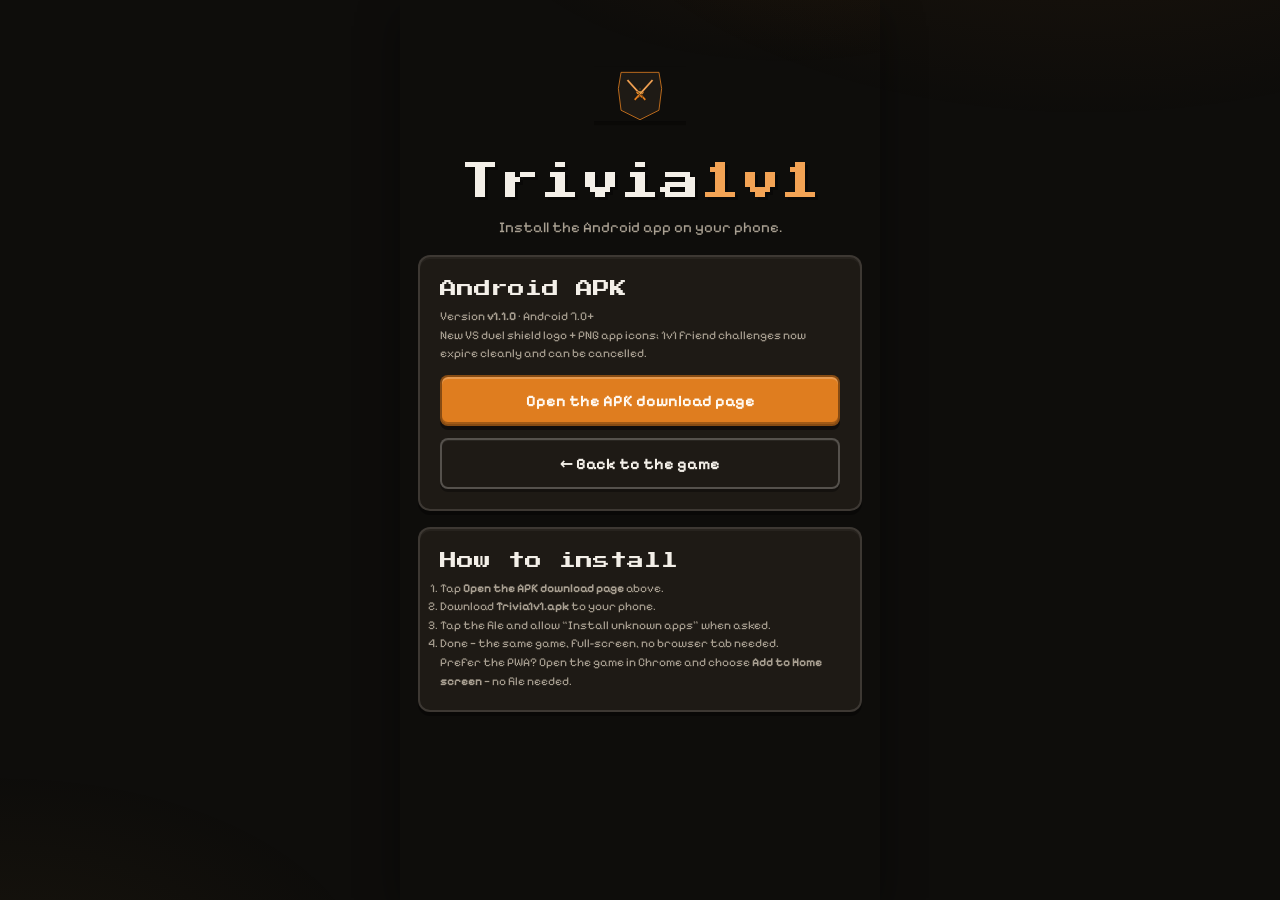
<file: download.html>
<!DOCTYPE html>
<html lang="en">
<head>
  <meta charset="UTF-8" />
  <meta name="viewport" content="width=device-width, initial-scale=1.0" />
  <meta name="theme-color" content="#0e0d0b" />
  <title>Trivia1v1 — Android APK</title>
  <link rel="icon" href="assets/icon.svg" type="image/svg+xml" />
  <link rel="preconnect" href="https://fonts.googleapis.com" />
  <link rel="preconnect" href="https://fonts.gstatic.com" crossorigin />
  <link href="https://fonts.googleapis.com/css2?family=Pixelify+Sans:wght@400..700&family=Press+Start+2P&display=swap" rel="stylesheet" />
  <link rel="stylesheet" href="style.css" />
</head>
<body>
  <div id="app">

    <div class="brand">
      <div class="brand-logo">
        <img src="assets/icon.svg" alt="Trivia1v1" />
      </div>
      <h1 class="brand-name">Trivia<span>1v1</span></h1>
      <p class="muted">Install the Android app on your phone.</p>
    </div>

    <div class="card">
      <h3>Android APK</h3>
      <p class="muted small">Version <b id="apk-version">…</b> · Android 7.0+</p>
      <p class="muted small" id="apk-notes"></p>
      <a class="btn"
         style="display:block; text-align:center; text-decoration:none;"
         href="https://tangerine-chaja-22963b.netlify.app/">
        Open the APK download page
      </a>
      <button class="btn ghost" onclick="history.back()">← Back to the game</button>
    </div>

    <div class="card">
      <h3>How to install</h3>
      <ol class="muted small">
        <li>Tap <b>Open the APK download page</b> above.</li>
        <li>Download <b>Trivia1v1.apk</b> to your phone.</li>
        <li>Tap the file and allow “Install unknown apps” when asked.</li>
        <li>Done — the same game, full-screen, no browser tab needed.</li>
      </ol>
      <p class="muted small">
        Prefer the PWA? Open the game in Chrome and choose
        <b>Add to Home screen</b> — no file needed.
      </p>
    </div>

  </div>

  <script>
    // show the current APK version + notes from apk/version.json (silent if missing)
    fetch("apk/version.json")
      .then(function (r) { return r.json(); })
      .then(function (v) {
        var el = document.getElementById("apk-version");
        var notes = document.getElementById("apk-notes");
        if (el) el.textContent = v.version || "latest";
        if (notes && v.notes) notes.textContent = v.notes;
      })
      .catch(function () {});
  </script>
</body>
</html>
</file>
<file: style.css>
/* ============================================================================
   style.css — Trivia1v1
   Indie pixel identity, Undertale-cute but polished ("not old"): warm
   near-black backgrounds, chunky 2px borders, hard offset shadows, one
   burnt-amber accent for the whole UI chrome, and pixel typography
   everywhere (Press Start 2P display + Pixelify Sans body). No glow, no
   blurry drop shadows, no gradient buttons — crisp pixel surfaces and
   tactile raised controls. Mobile-first like a phone app.
============================================================================ */

:root {
  /* warm near-black backgrounds, layered 2–3 surfaces deep */
  --bg: #0e0d0b;
  --bg-2: #161410;
  --surface: #1e1a15;     /* cards / panels */
  --surface-2: #262119;   /* secondary fills (answers, tabs) */
  --surface-3: #2f2a21;   /* deeper fills (avatars, tracks) */
  --field: #181410;       /* inset input wells */

  /* lines + ink */
  --line: rgba(243, 239, 232, 0.14);
  --line-2: rgba(243, 239, 232, 0.26);
  --text: #f3efe8;        /* warm off-white, never pure white */
  --muted: #a9a092;
  --muted-2: #6b655a;

  /* the single chrome accent — burnt amber. everything interactive uses it. */
  --accent: #df7d1f;
  --accent-bright: #f2a254;
  --accent-rgb: 223, 125, 31;

  /* state colors only (win/lose/streak/legend) — not chrome */
  --gold: #e0a93e;
  --green: #7fcf8d;
  --red: #f17a68;
  --coral: #f08a6e;

  /* typography — layered stacks for personality + resilience */
  --font-display: 'Press Start 2P', 'Silkscreen', 'VT323', monospace;
  --font-body: 'Pixelify Sans', 'Outfit', system-ui, -apple-system, 'Segoe UI', sans-serif;
  --font-label: 'Silkscreen', 'Pixelify Sans', 'Outfit', system-ui, sans-serif;
  --font-retro: 'VT323', 'Pixelify Sans', monospace;
  --font-pixel: 'Press Start 2P', 'Silkscreen', monospace;

  /* one radius scale, reused everywhere */
  --radius-sm: 4px;
  --radius: 8px;
  --radius-lg: 12px;

  /* spacing scale */
  --s1: 4px; --s2: 8px; --s3: 12px; --s4: 16px; --s5: 20px; --s6: 24px; --s7: 32px;

  /* motion: small and quick */
  --t-fast: 150ms;
  --t: 200ms;
  --ease: cubic-bezier(0.22, 1, 0.36, 1);
}

* { box-sizing: border-box; margin: 0; padding: 0; }

html, body {
  background: var(--bg);
  color: var(--text);
  font-family: var(--font-body);
  -webkit-tap-highlight-color: transparent;
}

/* a faint warm wash, like a distant streetlight */
body::before {
  content: "";
  position: fixed; inset: 0;
  z-index: 0; pointer-events: none;
  background:
    radial-gradient(900px 500px at 85% -20%, rgba(var(--accent-rgb), 0.08), transparent 60%),
    radial-gradient(700px 400px at 0% 110%, rgba(224, 169, 62, 0.05), transparent 55%);
}

#app {
  position: relative; z-index: 1;
  max-width: 480px;
  margin: 0 auto;
  min-height: 100vh;
  padding: 22px 18px 44px;
  background:
    radial-gradient(500px 260px at 80% -10%, rgba(var(--accent-rgb), 0.06), transparent 60%);
}

/* ---------- screens ---------- */
.screen { display: none; }
.screen.active { display: block; animation: fadeIn 0.25s var(--ease); }

@keyframes fadeIn {
  from { opacity: 0; transform: translateY(6px); }
  to   { opacity: 1; transform: translateY(0); }
}

@keyframes rise {
  from { opacity: 0; transform: translateY(12px); }
  to   { opacity: 1; transform: translateY(0); }
}

@keyframes pop {
  0%   { transform: scale(0.5); opacity: 0; }
  70%  { transform: scale(1.06); opacity: 1; }
  100% { transform: scale(1); opacity: 1; }
}

.center { text-align: center; padding-top: 44px; }
.center-text { text-align: center; }

/* ---------- typography ---------- */
h1, h2, h3 {
  font-family: var(--font-display);
  font-weight: 400;             /* Press Start 2P ships a single weight — no faux bold */
  letter-spacing: 0;
  line-height: 1.4;
}
h1 { font-size: 24px; }
.screen-title { font-size: 30px; margin-bottom: 2px; font-weight: 400; font-family: var(--font-label); }
.muted { color: var(--muted); line-height: 1.55; }
.small { font-size: 12px; }
.accent { color: var(--accent-bright); }
.error { color: var(--red); min-height: 20px; margin-top: 12px; font-size: 13px; font-weight: 700; font-family: var(--font-label); }

/* ---------- top bar ---------- */
.topbar { display: flex; justify-content: space-between; align-items: center; margin-bottom: 20px; gap: 8px; }
.topbar-right { display: flex; align-items: center; gap: 6px; }

/* ---------- social icons ---------- */
.social-icon {
  display: inline-flex; align-items: center; justify-content: center;
  width: 32px; height: 32px;
  border: 1px solid var(--line-2);
  border-radius: var(--radius-sm);
  background: var(--surface);
  color: var(--muted);
  font-size: 14px;
  text-decoration: none;
  box-shadow: inset 0 1px 0 rgba(255, 255, 255, 0.04), 0 2px 0 rgba(0, 0, 0, 0.3);
  transition: color 0.2s, border-color 0.2s, background 0.2s, transform 0.1s;
}
.social-icon:hover { color: var(--accent-bright); border-color: rgba(var(--accent-rgb), 0.55); background: rgba(var(--accent-rgb), 0.12); }
.social-icon:active { transform: scale(0.92); }

/* ---------- avatar rings ---------- */
.ring {
  width: 46px; height: 46px; flex-shrink: 0;
  padding: 3px; border-radius: 50%;
  background: var(--surface);
  border: 2px solid var(--line-2);
}
.avatar {
  width: 100%; height: 100%;
  border-radius: 50%;
  background: var(--surface-3);
  display: flex; align-items: center; justify-content: center;
  font-weight: 400; font-size: 16px; color: var(--accent-bright);
  font-family: var(--font-display);
}
.avatar img { max-width: 58%; max-height: 58%; }

/* ---------- buttons ---------- */
.btn {
  position: relative;
  display: block;
  width: 100%;
  padding: 14px 18px;
  margin-top: 12px;
  border: 2px solid rgba(0, 0, 0, 0.4);
  border-radius: var(--radius);
  background: var(--accent);
  color: #fff8ef;
  font-size: 16px;
  font-weight: 700;
  letter-spacing: 0;
  font-family: inherit;
  cursor: pointer;
  /* pixel key: a light top bevel, a dark bottom lip, and a hard offset edge */
  box-shadow: inset 0 2px 0 rgba(255, 255, 255, 0.22),
              inset 0 -2px 0 rgba(0, 0, 0, 0.28),
              0 4px 0 rgba(0, 0, 0, 0.45);
  transition: transform var(--t-fast) var(--ease), background var(--t), box-shadow var(--t-fast);
}
.btn:hover { background: var(--accent-bright); }
.btn:active {
  transform: translateY(2px) scale(0.99);
  box-shadow: inset 0 2px 0 rgba(255, 255, 255, 0.18),
              inset 0 -2px 0 rgba(0, 0, 0, 0.2),
              0 2px 0 rgba(0, 0, 0, 0.45);
}

.btn.big { padding: 18px; font-size: 17px; border-radius: var(--radius-lg); margin-top: 24px; }
.btn.ghost {
  background: var(--surface);
  color: var(--text);
  border: 2px solid var(--line-2);
  box-shadow: inset 0 1px 0 rgba(255, 255, 255, 0.05), 0 3px 0 rgba(0, 0, 0, 0.35);
}
.btn.ghost:hover { background: var(--surface-2); }
.btn.ghost:active { box-shadow: inset 0 1px 0 rgba(255, 255, 255, 0.03), 0 1px 0 rgba(0, 0, 0, 0.35); }
.btn.subtle { background: transparent; color: var(--muted); box-shadow: none; border-color: transparent; }
.btn.subtle:hover { color: var(--text); }
.btn:disabled { opacity: 0.5; cursor: not-allowed; }

.btn-icon, .chip-icon { vertical-align: -3px; margin-right: 7px; }
.btn-icon { width: 18px; height: 18px; }
.chip-icon { width: 15px; height: 15px; }

/* the little avatar dot inside the Profile chip (top-right of home) */
.chip-avatar {
  display: inline-flex; align-items: center; justify-content: center;
  width: 24px; height: 24px;
  margin-right: 7px; vertical-align: -6px;
  border-radius: 50%;
  background: var(--surface-3);
  border: 1px solid var(--line-2);
  color: var(--accent-bright);
  font-size: 12px; font-weight: 400;
  font-family: var(--font-display);
}

/* chips (small pill buttons) */
.chip {
  display: inline-flex; align-items: center;
  border: 1px solid var(--line-2);
  background: var(--surface);
  color: var(--text);
  padding: 9px 15px;
  border-radius: 999px;
  font-size: 13px;
  font-weight: 700;
  font-family: var(--font-label);
  cursor: pointer;
  box-shadow: inset 0 1px 0 rgba(255, 255, 255, 0.04), 0 2px 0 rgba(0, 0, 0, 0.3);
  transition: transform var(--t-fast), background var(--t), border-color var(--t);
  white-space: nowrap;
}
.chip:active { transform: translateY(1px); box-shadow: inset 0 1px 0 rgba(255, 255, 255, 0.03), 0 1px 0 rgba(0, 0, 0, 0.3); }
.chip:hover { background: rgba(var(--accent-rgb), 0.12); border-color: rgba(var(--accent-rgb), 0.55); }

/* ---------- inputs ---------- */
input {
  width: 100%;
  padding: 14px 16px;
  margin-top: 10px;
  border-radius: var(--radius);
  border: 2px solid var(--line-2);
  background: var(--field);
  color: var(--text);
  font-size: 16px;
  font-family: inherit;
  outline: none;
  transition: border-color var(--t), box-shadow var(--t);
}
input:focus {
  border-color: var(--accent);
  box-shadow: 0 0 0 2px rgba(var(--accent-rgb), 0.45);
}
input::placeholder { color: var(--muted-2); }

/* ---------- cards ---------- */
.card {
  background: var(--surface);
  border: 1px solid var(--line);
  border-radius: var(--radius-lg);
  padding: 20px;
  margin-top: 16px;
  box-shadow: inset 0 2px 0 rgba(255, 255, 255, 0.04),
              0 4px 0 rgba(0, 0, 0, 0.35);
}
.card h3 { margin-bottom: 6px; font-size: 17px; }
.card.center { margin-top: 60px; }

/* ---------- logo / brand ---------- */
.brand { text-align: center; padding-top: 26px; animation: rise 0.5s var(--ease); }
.brand-logo { width: 92px; height: 92px; margin: 0 auto 14px; }
.brand-logo img {
  width: 100%; height: 100%;
  /* hard sticker shadow, not a glow */
  filter: drop-shadow(0 4px 0 rgba(0, 0, 0, 0.28));
}
.brand-name {
  font-family: var(--font-display);
  font-size: 40px; font-weight: 400; letter-spacing: 0;
  color: var(--text);
  text-shadow: 3px 3px 0 rgba(0, 0, 0, 0.35);
}
.brand-name span { color: var(--accent-bright); font-family: var(--font-pixel); }
.brand p { margin-top: 6px; font-size: 15px; font-family: var(--font-label); }

.logo {
  width: 96px; height: 96px; display: block; margin: 0 auto 10px;
  filter: drop-shadow(0 4px 0 rgba(0, 0, 0, 0.28));
}
p code { background: var(--surface-2); padding: 2px 6px; border-radius: 6px; color: var(--accent-bright); font-size: 12px; }
.divider {
  color: var(--muted-2); margin: 20px 0 6px; font-size: 12px;
  text-align: center;
  display: flex; align-items: center; gap: 12px;
}
.divider::before, .divider::after { content: ""; flex: 1; height: 1px; background: var(--line); }

.auth-card { margin-top: 30px; animation: rise 0.5s var(--ease) 0.16s both; }
.guest { margin-top: 4px; }

/* ---------- arena card (home) — tap to open the 3D arena browser ---------- */
.arena-card {
  position: relative;
  background: var(--surface);
  border: 2px solid var(--line-2);
  border-radius: 12px;
  padding: 18px;
  margin-top: 8px;
  box-shadow: inset 0 2px 0 rgba(255, 255, 255, 0.06), 0 4px 0 rgba(0, 0, 0, 0.5);
  cursor: pointer;
  user-select: none;
  -webkit-user-select: none;
  transition: transform 0.15s var(--ease), border-color 0.2s, box-shadow 0.2s;
  overflow: hidden;
}
/* subtle arena-color glow at the top edge */
.arena-card::before {
  content: "";
  position: absolute; top: 0; left: 0; right: 0; height: 3px;
  background: linear-gradient(90deg, transparent, var(--arena-c1, var(--accent)), transparent);
  opacity: 0.55;
}
.arena-card:active { transform: scale(0.985); }
.arena-card:focus-visible { outline: 2px solid var(--accent-bright); outline-offset: 2px; }
.arena-card:hover { border-color: rgba(var(--accent-rgb), 0.35); }
.arena-card-top { display: flex; gap: 14px; align-items: center; }
.arena-chevron {
  margin-left: auto; flex-shrink: 0;
  font-size: 28px; font-weight: 700; line-height: 1;
  color: var(--muted);
  transition: transform 0.2s var(--ease), color 0.2s;
}
.arena-card:hover .arena-chevron, .arena-card:focus-visible .arena-chevron {
  color: var(--accent-bright);
  transform: translateX(3px);
}
.arena-hint { margin-left: auto; white-space: nowrap; }
.arena-emoji {
  width: 60px; height: 60px; flex-shrink: 0;
  display: flex; align-items: center; justify-content: center;
  background: linear-gradient(135deg, var(--arena-c1, var(--accent)), var(--arena-c2, #e8765a));
  border-radius: 10px;
  box-shadow: inset 0 1px 0 rgba(255,255,255,0.18), 0 4px 0 rgba(0, 0, 0, 0.45);
  transition: transform 0.2s var(--ease);
}
.arena-card:hover .arena-emoji { transform: scale(1.04); }
.arena-emoji img { width: 32px; height: 32px; }
.arena-info { flex: 1; min-width: 0; }
.arena-label {
  display: block; font-size: 11px; font-weight: 700;
  color: var(--muted);
  font-family: var(--font-label);
  letter-spacing: 0.04em;
  text-transform: uppercase;
}
.arena-info b { display: block; font-family: var(--font-body); font-size: 21px; margin-top: 3px; }
.arena-progress {
  height: 8px; border-radius: 99px; background: var(--surface-3);
  margin-top: 16px; overflow: hidden;
  border: 1px solid rgba(255,255,255,0.04);
}
.arena-progress > div {
  height: 100%; border-radius: 99px;
  background: var(--arena-c1, var(--accent));
  box-shadow: inset 0 1px 0 rgba(255,255,255,0.25);
  transition: width 0.7s var(--ease);
}
.arena-progress-row {
  display: flex; justify-content: space-between; gap: 8px;
  margin-top: 8px;
}

/* ---------- arena viewer (indie Undertale-style HTML/SVG scenes) ---------- */
.arena-stage {
  position: relative;
  height: 46vh; min-height: 300px;
  border-radius: 14px; overflow: hidden;
  border: 2px solid var(--line-2);
  background: #0b0a09;
  user-select: none;
  -webkit-user-select: none;
  -webkit-tap-highlight-color: transparent;
  box-shadow: inset 0 2px 0 rgba(255,255,255,0.05),
              0 0 0 1px rgba(0,0,0,0.3),
              0 6px 0 rgba(0,0,0,0.45),
              0 12px 32px rgba(0,0,0,0.35);
}
/* soft vignette + faint scanlines so the scenes feel like a retro game */
.arena-stage::before {
  content: ""; position: absolute; inset: 0; z-index: 6; pointer-events: none;
  background: radial-gradient(120% 95% at 50% 40%, transparent 52%, rgba(0, 0, 0, 0.6) 100%);
}
.arena-stage::after {
  content: ""; position: absolute; inset: 0; z-index: 6; pointer-events: none;
  background: repeating-linear-gradient(to bottom, transparent 0 3px, rgba(0, 0, 0, 0.07) 3px 4px);
  mix-blend-mode: multiply;
}
.arena-track {
  display: flex;
  height: 100%;
  overflow-x: auto;
  scroll-snap-type: x mandatory;
  scrollbar-width: none;
  touch-action: pan-x pan-y;
  cursor: grab;
}
.arena-track::-webkit-scrollbar { display: none; }
.arena-track:active { cursor: grabbing; }
.a-panel {
  position: relative; flex: 0 0 100%;
  scroll-snap-align: center;
  overflow: hidden;
}
.a-bg { position: absolute; inset: 0; }
.a-scene { position: absolute; inset: 0; }
.a-svg { position: absolute; inset: 0; width: 100%; height: 100%; animation: a-breathe 8s ease-in-out infinite; transform-origin: 50% 100%; }
.a-scene svg * { transform-box: fill-box; }
.a-star {
  position: absolute; width: 3px; height: 3px; border-radius: 50%;
  background: #fff; opacity: 0.5; pointer-events: none;
  animation: a-twinkle 3.2s ease-in-out infinite;
}
.a-dust {
  position: absolute; width: 5px; height: 5px; border-radius: 50%;
  opacity: 0; pointer-events: none;
  animation: a-rise linear infinite;
}
/* the life of the scenes — everything breathes a little */
@keyframes a-rise {
  0%   { transform: translateY(0) scale(1); opacity: 0; }
  15%  { opacity: 0.8; }
  85%  { opacity: 0.5; }
  100% { transform: translateY(-110px) scale(0.6); opacity: 0; }
}
@keyframes a-bob { 0%, 100% { transform: translateY(0); } 50% { transform: translateY(-6px); } }
@keyframes a-flicker {
  0%, 100% { transform: scaleY(1) scaleX(1); opacity: 0.95; }
  30% { transform: scaleY(1.18) scaleX(0.9); opacity: 1; }
  65% { transform: scaleY(0.88) scaleX(1.06); opacity: 0.85; }
}
@keyframes a-sway { 0%, 100% { transform: rotate(-4deg); } 50% { transform: rotate(4deg); } }
@keyframes a-twinkle { 0%, 100% { opacity: 0.25; } 50% { opacity: 1; } }
@keyframes a-blink { 0%, 92%, 100% { transform: scaleY(1); } 95%, 97% { transform: scaleY(0.08); } }
@keyframes a-spin { to { transform: rotate(360deg); } }
@keyframes a-breathe { 0%, 100% { transform: scale(1); } 50% { transform: scale(1.045); } }
@keyframes a-ray { 0%, 100% { opacity: 0.1; } 50% { opacity: 0.38; } }
@keyframes a-bub {
  0% { transform: translateY(0); opacity: 0; }
  15% { opacity: 0.9; }
  100% { transform: translateY(-26px); opacity: 0; }
}
@keyframes a-drift { 0%, 100% { transform: translateX(-6px); } 50% { transform: translateX(6px); } }
.a-bob     { animation: a-bob 3.4s ease-in-out infinite; }
.a-flame   { transform-origin: 50% 100%; animation: a-flicker 1.5s ease-in-out infinite; }
.a-sway    { transform-origin: 50% 100%; animation: a-sway 3.6s ease-in-out infinite; }
.a-twinkle { animation: a-twinkle 3s ease-in-out infinite; }
.a-blink   { animation: a-blink 4.6s infinite; }
.a-spin    { animation: a-spin 7s linear infinite; }
.a-breathe { animation: a-breathe 4.2s ease-in-out infinite; transform-origin: 50% 100%; }
.a-ray     { transform-origin: 50% 0%; animation: a-ray 5.5s ease-in-out infinite; }
.a-bub     { animation: a-bub 2.6s ease-in infinite; }
.a-drift   { animation: a-drift 7s ease-in-out infinite; }
.arena-nav {
  position: absolute; top: 50%; transform: translateY(-50%);
  width: 42px; height: 42px; border-radius: 50%; padding: 0;
  border: 2px solid rgba(255,255,255,0.12);
  background: rgba(14, 13, 11, 0.7);
  backdrop-filter: blur(4px); -webkit-backdrop-filter: blur(4px);
  color: var(--text); font-size: 26px; font-weight: 700; line-height: 1;
  display: flex; align-items: center; justify-content: center;
  cursor: pointer; z-index: 3;
  box-shadow: inset 0 1px 0 rgba(255,255,255,0.08), 0 2px 6px rgba(0,0,0,0.4);
  transition: opacity 0.2s, transform 0.15s var(--ease), background 0.2s, border-color 0.2s;
}
.arena-nav:hover { background: rgba(14, 13, 11, 0.85); border-color: rgba(var(--accent-rgb), 0.5); color: var(--accent-bright); }
.arena-nav.prev { left: 10px; }
.arena-nav.next { right: 10px; }
.arena-nav:active { transform: translateY(-50%) scale(0.9); }
.arena-nav.off { opacity: 0.3; pointer-events: none; }
.arena-hud {
  position: absolute; left: 0; right: 0; bottom: 0;
  padding: 34px 18px 16px;
  background: linear-gradient(to top, rgba(14, 13, 11, 0.95) 30%, rgba(14,13,11,0.6) 70%, transparent);
  z-index: 2;
}
.arena-badge {
  display: inline-block; font-size: 10px; font-weight: 700;
  padding: 4px 12px; border-radius: 99px; margin-bottom: 8px;
  background: var(--arena-c1, var(--accent)); color: #141210;
  font-family: var(--font-label);
  letter-spacing: 0.06em;
  text-transform: uppercase;
  box-shadow: inset 0 1px 0 rgba(255,255,255,0.25);
  transition: background 0.3s;
}
.arena-badge.locked { background: var(--surface-3); color: var(--muted); box-shadow: none; }
.arena-hud h2 {
  font-size: 14px; line-height: 1.55;
  font-family: var(--font-display);
  letter-spacing: 0.02em;
  text-shadow: 2px 2px 0 rgba(0, 0, 0, 0.7);
}
.arena-hud p { margin-top: 4px; }
.arena-swipe-hint { margin: 12px 0 6px; font-family: var(--font-label); }
.arena3d-tiles {
  display: flex; gap: 10px;
  overflow-x: auto; padding: 8px 2px 6px;
  scrollbar-width: none;
  -webkit-overflow-scrolling: touch;
}
.arena3d-tiles::-webkit-scrollbar { display: none; }
.a3d-tile {
  flex: 0 0 120px;
  background: var(--surface);
  border: 2px solid var(--line);
  border-radius: 10px; padding: 14px 8px;
  display: flex; flex-direction: column; align-items: center; gap: 6px;
  cursor: pointer; color: var(--text); font-family: var(--font-body);
  box-shadow: inset 0 1px 0 rgba(255,255,255,0.04), 0 2px 0 rgba(0,0,0,0.35);
  transition: transform 0.15s var(--ease), border-color 0.25s, background 0.2s, box-shadow 0.2s;
}
.a3d-tile:active { transform: scale(0.95); }
.a3d-tile.current {
  border-color: var(--arena-c1, var(--accent));
  background: rgba(255, 255, 255, 0.06);
  box-shadow: inset 0 1px 0 rgba(255,255,255,0.06), 0 2px 0 rgba(0,0,0,0.35), 0 0 12px rgba(var(--accent-rgb), 0.15);
}
.a3d-tile.locked img { opacity: 0.4; }
.a3d-tile img { width: 36px; height: 36px; }
.a3d-tile b { font-size: 12px; font-weight: 700; text-align: center; line-height: 1.25; min-height: 32px; display: flex; align-items: center; }
.a3d-tile span {
  font-size: 11px; font-weight: 700; color: var(--muted);
  display: flex; align-items: center; gap: 4px;
  font-family: var(--font-label);
}
.a3d-tile span img { width: 12px; height: 12px; }
.a3d-tile.locked span { color: var(--muted-2); }

/* ---------- stats row ---------- */
.stats-row { display: flex; gap: 10px; margin-top: 22px; }
.stat {
  flex: 1;
  background: var(--surface);
  border: 1px solid var(--line);
  border-radius: var(--radius);
  padding: 14px 8px;
  text-align: center;
  box-shadow: inset 0 1px 0 rgba(255, 255, 255, 0.04);
  transition: transform 0.15s var(--ease);
}
.stat:active { transform: scale(0.96); }
.stat-icon { width: 18px; height: 18px; margin-bottom: 6px; opacity: 0.9; }
.stat b { display: block; font-size: 24px; font-weight: 700; font-family: var(--font-retro); line-height: 1.1; }
.stat span { color: var(--muted); font-size: 11px; font-family: var(--font-label); text-transform: uppercase; letter-spacing: 0.04em; }

.home-note { margin-top: 10px; }
.leaderboard-chip { margin-top: 18px; }

/* ---------- spinner (queue) ---------- */
.spinner {
  width: 64px; height: 64px;
  margin: 20px auto;
  border-radius: 8px;
  border: 4px solid var(--line-2);
  border-top-color: var(--accent);
  border-right-color: var(--accent-bright);
  animation: spin 0.8s linear infinite;
}
@keyframes spin { to { transform: rotate(360deg); } }

.queue-opponent {
  display: flex; gap: 12px; align-items: center;
  background: var(--surface); border: 1px solid var(--line);
  border-radius: var(--radius); padding: 14px; margin: 26px 0;
  text-align: left;
  animation: rise 0.4s var(--ease) 0.2s both;
}

.queue-status {
  margin-top: 10px;
  min-height: 16px;
  font-size: 12px;
  font-weight: 700;
  color: var(--accent-bright);
  font-family: var(--font-label);
}

/* ---------- match: progress dots ---------- */
.progress-dots {
  display: flex; justify-content: center; gap: 5px;
  margin: 2px 0 16px;
}
.pdot {
  width: 8px; height: 8px; border-radius: 99px;
  background: var(--line-2);
  transition: background 0.25s, width 0.25s;
}
.pdot.done { background: var(--arena-c1, var(--accent)); }
.pdot.now {
  background: var(--arena-c1, var(--accent));
  width: 22px;
}

/* ---------- match: scoreboard ---------- */
.match-scoreboard {
  display: flex; justify-content: space-between; align-items: center;
  background: var(--surface);
  border: 1px solid var(--line);
  border-radius: var(--radius-lg);
  padding: 16px 12px;
  box-shadow: inset 0 2px 0 rgba(255, 255, 255, 0.04), 0 4px 0 rgba(0, 0, 0, 0.35);
}
.player { display: flex; flex-direction: column; align-items: center; gap: 6px; flex: 1; min-width: 0; }
.player b { font-family: var(--font-label); font-size: 13px; max-width: 100%; overflow: hidden; text-overflow: ellipsis; white-space: nowrap; }
.player .score {
  font-size: 30px; font-family: var(--font-retro); font-weight: 700;
  color: var(--arena-c1, var(--accent-bright));
  min-width: 3ch;
}
.player.right .score { color: var(--arena-c1, var(--coral)); }
.vs {
  display: flex; align-items: center; justify-content: center;
  width: 42px; height: 42px;
  border-radius: 50%;
  background: var(--surface-3);
  border: 1px solid var(--line-2);
  color: var(--muted);
  font-family: var(--font-display);
  font-weight: 400; font-size: 12px; letter-spacing: 0;
  flex-shrink: 0;
}

/* ---------- match: pills ---------- */
.question-meta { display: flex; flex-wrap: wrap; justify-content: space-between; gap: 6px; margin: 16px 2px 10px; }
.pill {
  display: inline-flex; align-items: center; gap: 5px;
  background: var(--surface);
  color: var(--muted);
  border: 1px solid var(--line-2);
  padding: 5px 11px;
  border-radius: 999px;
  font-size: 11px; font-weight: 700;
  font-family: var(--font-label);
}
#match-arena { border-color: rgba(var(--accent-rgb), 0.4); color: var(--text); background: rgba(var(--accent-rgb), 0.12); }
#match-streak { color: var(--gold); border-color: rgba(224, 169, 62, 0.45); background: rgba(224, 169, 62, 0.1); }
#match-streak.flame-on { animation: streakPop 0.4s var(--ease); }
@keyframes streakPop {
  0% { transform: scale(1); } 40% { transform: scale(1.15); } 100% { transform: scale(1); }
}
.pill-icon, .inline-icon { width: 14px; height: 14px; vertical-align: -2px; margin-right: 3px; }

/* ---------- sound + music toggle ---------- */
/* works as both a .chip (home) and a .pill (match) — just inherit their look */
.sound-toggle, .music-toggle {
  font-family: inherit;
  cursor: pointer;
  white-space: nowrap;
  transition: opacity 0.2s, border-color 0.2s, color 0.2s, transform 0.1s;
}
.sound-toggle:active, .music-toggle:active { transform: scale(0.94); }
.sound-toggle:hover, .music-toggle:hover { border-color: var(--line-2); color: var(--text); }
.sound-toggle.muted, .music-toggle.muted { opacity: 0.55; }
.settings-chip {
  font-family: var(--font-label);
  cursor: pointer;
  white-space: nowrap;
}
.settings-chip:active { transform: scale(0.94); }

/* ---------- settings screen ---------- */
.settings-card {
  background: var(--surface);
  border: 2px solid var(--line);
  border-radius: var(--radius-lg);
  padding: 20px;
  margin-top: 16px;
  box-shadow: inset 0 2px 0 rgba(255, 255, 255, 0.04), 0 4px 0 rgba(0, 0, 0, 0.35);
}
.settings-label {
  display: block;
  font-family: var(--font-label);
  font-size: 14px; font-weight: 700;
  color: var(--text);
  margin-bottom: 14px;
  letter-spacing: 0.02em;
}
.settings-label i {
  margin-right: 6px;
  color: var(--accent-bright);
  width: 16px; text-align: center;
}
.lang-row {
  display: flex; gap: 8px;
}
.lang-btn {
  flex: 1;
  padding: 12px 8px;
  border: 2px solid var(--line-2);
  border-radius: var(--radius);
  background: var(--surface-2);
  color: var(--muted);
  font-size: 14px; font-weight: 700;
  font-family: var(--font-body);
  cursor: pointer;
  transition: background 0.2s, color 0.2s, border-color 0.2s, transform 0.1s;
  box-shadow: inset 0 1px 0 rgba(255,255,255,0.04), 0 2px 0 rgba(0,0,0,0.3);
}
.lang-btn:active { transform: translateY(1px); }
.lang-btn.active {
  background: var(--accent);
  color: #fff8ef;
  border-color: var(--accent);
  box-shadow: inset 0 1px 0 rgba(255,255,255,0.22), inset 0 -2px 0 rgba(0,0,0,0.28), 0 2px 0 rgba(0,0,0,0.35);
}
.slider-row {
  display: flex; align-items: center; gap: 10px;
}
.slider-icon {
  color: var(--muted);
  font-size: 14px;
  flex-shrink: 0;
}
.slider-val {
  font-family: var(--font-retro);
  font-size: 18px; font-weight: 700;
  color: var(--accent-bright);
  min-width: 40px; text-align: right;
  flex-shrink: 0;
}
.settings-slider {
  flex: 1;
  -webkit-appearance: none;
  appearance: none;
  height: 8px;
  border-radius: 99px;
  background: var(--surface-3);
  border: 1px solid rgba(255,255,255,0.04);
  outline: none;
  margin: 0;
  padding: 0;
}
.settings-slider::-webkit-slider-thumb {
  -webkit-appearance: none;
  appearance: none;
  width: 22px; height: 22px;
  border-radius: 50%;
  background: var(--accent);
  border: 2px solid rgba(0,0,0,0.35);
  box-shadow: inset 0 1px 0 rgba(255,255,255,0.25), 0 2px 0 rgba(0,0,0,0.4);
  cursor: pointer;
  transition: transform 0.1s, background 0.15s;
}
.settings-slider::-webkit-slider-thumb:hover {
  background: var(--accent-bright);
  transform: scale(1.1);
}
.settings-slider::-webkit-slider-thumb:active {
  transform: scale(0.95);
}
.settings-slider::-moz-range-thumb {
  width: 22px; height: 22px;
  border-radius: 50%;
  background: var(--accent);
  border: 2px solid rgba(0,0,0,0.35);
  box-shadow: inset 0 1px 0 rgba(255,255,255,0.25), 0 2px 0 rgba(0,0,0,0.4);
  cursor: pointer;
}
/* RTL support */
[dir="rtl"] .settings-label i { margin-right: 0; margin-left: 6px; }
[dir="rtl"] .settings-card { direction: rtl; text-align: right; }

/* ---------- match: timer ---------- */
.timer-bar {
  height: 10px; border-radius: 99px; background: var(--surface-3);
  overflow: hidden; margin-bottom: 18px;
}
.timer-bar > div {
  height: 100%; width: 100%;
  background: var(--arena-c1, var(--accent));
  border-radius: 99px;
  transition: width 0.12s linear, background 0.4s;
}
.timer-bar > div.urgent {
  background: #f26d5a;
  animation: urgentPulse 0.5s ease-in-out infinite;
}
@keyframes urgentPulse {
  0%, 100% { opacity: 1; }
  50% { opacity: 0.6; }
}

/* ---------- match: question card ---------- */
.question-card {
  background: var(--surface);
  border: 1px solid var(--line);
  border-radius: var(--radius-lg);
  padding: 22px 18px;
  box-shadow: inset 0 1px 0 rgba(255, 255, 255, 0.04), 0 1px 2px rgba(0, 0, 0, 0.3), 0 10px 24px rgba(0, 0, 0, 0.28);
  animation: rise 0.35s var(--ease);
}
.question-card p {
  font-size: 20px; font-weight: 700; line-height: 1.5;
  font-family: var(--font-body);
  min-height: 56px;
  letter-spacing: 0.01em;
}

/* ---------- match: answers ---------- */
.answer {
  width: 100%;
  display: flex; align-items: center; gap: 12px;
  text-align: left;
  padding: 14px 16px;
  margin-top: 10px;
  border-radius: var(--radius);
  border: 1px solid var(--line-2);
  background: var(--surface-2);
  color: var(--text);
  font-size: 16px;
  font-weight: 600;
  font-family: inherit;
  cursor: pointer;
  transition: transform 0.12s var(--ease), border-color 0.2s, background 0.2s;
  animation: rise 0.35s var(--ease) backwards;
}
.answer-letter {
  flex-shrink: 0;
  width: 28px; height: 28px;
  display: flex; align-items: center; justify-content: center;
  border-radius: 6px;
  background: rgba(var(--accent-rgb), 0.16);
  border: 2px solid rgba(var(--accent-rgb), 0.45);
  color: var(--accent-bright);
  font-weight: 400; font-size: 13px; font-family: var(--font-label);
}
.answer:active { transform: scale(0.98); }
.answer:hover { border-color: rgba(var(--accent-rgb), 0.5); background: rgba(var(--accent-rgb), 0.1); }
.answer.correct {
  background: rgba(127, 207, 141, 0.16); border: 2px solid var(--green);
  animation: correctPop 0.4s var(--ease);
}
.answer.correct .answer-letter { background: rgba(127, 207, 141, 0.25); border-color: var(--green); color: var(--green); }
.answer.wrong {
  background: rgba(241, 122, 104, 0.14); border: 2px solid var(--red);
  animation: wrongShake 0.35s ease;
}
.answer.wrong .answer-letter { background: rgba(241, 122, 104, 0.2); border-color: var(--red); color: var(--red); }
.answer:disabled { cursor: default; }
.answer:disabled:hover { border-color: var(--line-2); background: var(--surface-2); }
/* the reveal band must stay visible after answering — the disabled hover
   rule above would wash it back to grey, so keep the correct/wrong colors
   on disabled answers too (box-sizing: border-box keeps the 2px band from
   shifting the layout) */
.answer:disabled.correct, .answer:disabled.correct:hover {
  background: rgba(127, 207, 141, 0.16); border-color: var(--green);
}
.answer:disabled.wrong, .answer:disabled.wrong:hover {
  background: rgba(241, 122, 104, 0.14); border-color: var(--red);
}
@keyframes correctPop {
  0% { transform: scale(1); } 45% { transform: scale(1.03); } 100% { transform: scale(1); }
}
@keyframes wrongShake {
  0%, 100% { transform: translateX(0); }
  25% { transform: translateX(-5px); }
  75% { transform: translateX(5px); }
}

.match-status { margin-top: 14px; color: var(--muted); font-family: var(--font-label); }
.match-status.waiting { color: var(--gold, #f4b450); font-weight: 600; font-family: var(--font-label); }
.match-status.waiting::before {
  content: "";
  display: inline-block;
  width: 8px;
  height: 8px;
  margin-right: 7px;
  border-radius: 50%;
  background: currentColor;
  animation: waitingPulse 1.1s ease-in-out infinite;
}
@keyframes waitingPulse {
  0%, 100% { opacity: 0.25; transform: scale(0.8); }
  50% { opacity: 1; transform: scale(1.15); }
}

/* ---------- result ---------- */
.result-wrap { padding-top: 34px; }
.result-emoji { margin-bottom: 10px; animation: pop 0.6s var(--ease); }
.result-emoji img { width: 76px; height: 76px; filter: drop-shadow(0 4px 0 rgba(0, 0, 0, 0.28)); }
#result-title { font-size: 32px; animation: rise 0.4s var(--ease) 0.1s both; font-family: var(--font-display); }

.result-delta {
  display: inline-block;
  margin-top: 14px;
  padding: 8px 18px;
  border-radius: 999px;
  font-weight: 700; font-size: 15px; font-family: var(--font-label);
  border: 1px solid var(--line-2);
  background: var(--surface);
  color: var(--muted);
  animation: pop 0.5s var(--ease) 0.25s both;
}
.result-delta.up { color: var(--green); border-color: rgba(127, 207, 141, 0.5); background: rgba(127, 207, 141, 0.1); }
.result-delta.down { color: var(--red); border-color: rgba(241, 122, 104, 0.5); background: rgba(241, 122, 104, 0.1); }
#result-arena-msg { margin-top: 10px; min-height: 20px; }
.gold-msg {
  display: inline-block;
  padding: 6px 14px; border-radius: 999px;
  background: rgba(224, 169, 62, 0.12);
  border: 1px solid rgba(224, 169, 62, 0.45);
  color: var(--gold) !important; font-weight: 700;
  animation: pop 0.5s var(--ease) 0.3s both;
}

/* ---------- result: score bars ---------- */
.score-bars { margin: 26px 0 8px; text-align: left; animation: rise 0.5s var(--ease) 0.2s both; }
.score-bar { margin-top: 14px; }
.score-bar-head { display: flex; justify-content: space-between; align-items: baseline; margin-bottom: 7px; }
.score-bar-name { font-size: 12px; font-weight: 700; color: var(--muted); font-family: var(--font-label); }
.score-bar-head b { font-family: var(--font-retro); font-size: 24px; }
.score-bar.mine .score-bar-head b { color: var(--arena-c1, var(--accent-bright)); }
.score-bar.theirs .score-bar-head b { color: var(--arena-c1, var(--coral)); }
.score-bar-track {
  height: 12px; border-radius: 99px;
  background: var(--surface-3); overflow: hidden;
}
.score-bar-track i {
  display: block; height: 100%; width: 0;
  border-radius: 99px;
  transition: width 0.9s var(--ease);
}
.score-bar.mine .score-bar-track i { background: var(--arena-c1, var(--accent)); }
.score-bar.theirs .score-bar-track i { background: var(--arena-c1, var(--coral)); }

/* ---------- leaderboard ---------- */
.leaderboard { margin-top: 16px; }
.lb-row {
  display: flex; align-items: center; gap: 12px;
  background: var(--surface);
  border: 1px solid var(--line);
  border-radius: var(--radius); padding: 12px 14px; margin-top: 8px;
  transition: border-color 0.2s, transform 0.15s var(--ease);
  animation: rise 0.3s var(--ease) backwards;
}
.lb-row:active { transform: scale(0.98); }
.lb-rank { width: 36px; font-weight: 700; color: var(--muted); font-family: var(--font-retro); font-size: 16px; }
.lb-rank.top { color: var(--gold); }
.lb-medal { width: 20px; height: 20px; vertical-align: -4px; }
.lb-name { flex: 1; font-weight: 600; min-width: 0; overflow: hidden; text-overflow: ellipsis; white-space: nowrap; }
.lb-elo { font-weight: 700; color: var(--accent-bright); font-family: var(--font-retro); font-size: 17px; white-space: nowrap; }
.lb-row.me { border-color: rgba(var(--accent-rgb), 0.55); background: rgba(var(--accent-rgb), 0.1); }

/* -- your position banner -- */
.lb-my-row {
  display: flex; align-items: center; gap: 12px;
  background: linear-gradient(135deg, rgba(var(--accent-rgb), 0.15), rgba(var(--accent-rgb), 0.05));
  border: 1px solid rgba(var(--accent-rgb), 0.35);
  border-radius: var(--radius-lg); padding: 14px 16px; margin-bottom: 12px;
}
.lb-my-rank {
  width: 36px; text-align: center; font-weight: 700;
  color: var(--accent-bright); font-family: var(--font-retro); font-size: 18px;
}
.lb-my-name {
  flex: 1; font-weight: 600; color: var(--text);
}
.lb-my-trophies {
  font-weight: 700; color: var(--accent-bright); font-family: var(--font-retro); font-size: 17px;
}

/* -- podium (top 3) -- */
.lb-podium {
  display: flex; align-items: flex-end; justify-content: center; gap: 10px;
  margin: 10px 0 20px; padding: 0 8px;
}
.lb-podium-slot {
  display: flex; flex-direction: column; align-items: center; flex: 1; max-width: 120px;
}
.lb-podium-crown { font-size: 22px; margin-bottom: 2px; animation: float 2s ease-in-out infinite; }
@keyframes float { 0%,100% { transform: translateY(0); } 50% { transform: translateY(-4px); } }
.lb-podium-avatar {
  width: 48px; height: 48px; border-radius: 50%; display: flex; align-items: center; justify-content: center;
  font-weight: 700; font-size: 20px; color: var(--bg);
  border: 2px solid var(--line-2);
}
.lb-podium-slot.first .lb-podium-avatar {
  width: 56px; height: 56px; font-size: 24px;
  border-color: var(--gold); background: linear-gradient(135deg, var(--gold), #c98b1a);
}
.lb-podium-slot.second .lb-podium-avatar {
  border-color: #b0b0b0; background: linear-gradient(135deg, #c0c0c0, #8a8a8a);
}
.lb-podium-slot.third .lb-podium-avatar {
  border-color: #cd7f32; background: linear-gradient(135deg, #cd7f32, #a0622e);
}
.lb-podium-name {
  font-weight: 600; font-size: 13px; margin-top: 6px; text-align: center;
  overflow: hidden; text-overflow: ellipsis; white-space: nowrap; max-width: 100%;
}
.lb-podium-trophies {
  font-family: var(--font-retro); font-size: 15px; color: var(--accent-bright); margin-top: 2px;
}
.lb-podium-bar {
  width: 100%; border-radius: var(--radius-sm) var(--radius-sm) 0 0; margin-top: 6px;
}
.lb-podium-slot.first .lb-podium-bar { height: 48px; background: linear-gradient(180deg, rgba(250,204,21,0.25), rgba(250,204,21,0.05)); }
.lb-podium-slot.second .lb-podium-bar { height: 36px; background: linear-gradient(180deg, rgba(192,192,192,0.2), rgba(192,192,192,0.03)); }
.lb-podium-slot.third .lb-podium-bar { height: 24px; background: linear-gradient(180deg, rgba(205,127,50,0.2), rgba(205,127,50,0.03)); }
.lb-podium-medal {
  font-family: var(--font-retro); font-size: 13px; font-weight: 700; margin-top: 4px;
}
.lb-podium-slot.first .lb-podium-medal { color: var(--gold); }
.lb-podium-slot.second .lb-podium-medal { color: #c0c0c0; }
.lb-podium-slot.third .lb-podium-medal { color: #cd7f32; }

.title-icon { width: 26px; height: 26px; vertical-align: -5px; margin-right: 4px; }

/* ---------- home: friends + leaderboard chips ---------- */
.chip-row { display: flex; gap: 10px; margin-top: 18px; }
.chip-row .chip { flex: 1; justify-content: center; }
.badge {
  display: inline-flex; align-items: center; justify-content: center;
  min-width: 18px; height: 18px; padding: 0 5px; margin-left: 6px;
  border-radius: 999px;
  background: var(--accent);
  color: #fff8ef;
  font-size: 11px; font-weight: 700;
  box-shadow: 0 2px 0 rgba(0, 0, 0, 0.3);
}

/* ---------- home: bot difficulty (practice) ---------- */
.bot-diff-row { display: flex; gap: 10px; margin-top: 12px; }
.bot-diff-row[hidden] { display: none; }
.bot-diff-row:not([hidden]) { animation: rise 0.25s var(--ease); }
.bot-diff { flex: 1; margin-top: 0; padding: 13px 6px; font-size: 14px; border-radius: var(--radius); font-family: var(--font-label); }
.bot-diff.easy { background: #58a55c; box-shadow: inset 0 1px 0 rgba(255, 255, 255, 0.25), inset 0 -2px 0 rgba(0, 0, 0, 0.2), 0 3px 0 rgba(0, 0, 0, 0.35); }
.bot-diff.medium { background: #c98a2d; box-shadow: inset 0 1px 0 rgba(255, 255, 255, 0.25), inset 0 -2px 0 rgba(0, 0, 0, 0.2), 0 3px 0 rgba(0, 0, 0, 0.35); }
.bot-diff.hard { background: #d96050; box-shadow: inset 0 1px 0 rgba(255, 255, 255, 0.25), inset 0 -2px 0 rgba(0, 0, 0, 0.2), 0 3px 0 rgba(0, 0, 0, 0.35); }
.bot-diff:active { transform: translateY(2px); box-shadow: inset 0 1px 0 rgba(255, 255, 255, 0.15), 0 1px 0 rgba(0, 0, 0, 0.35); }

/* ---------- friends screen ---------- */
.friends-title { font-size: 22px; font-family: var(--font-label); }
.search-row { display: flex; gap: 10px; align-items: flex-end; }
.search-row input { flex: 1; margin-top: 12px; }
.friends-results { margin-top: 8px; }
.friends-section { margin-top: 22px; }
.friends-section h3 {
  display: flex; justify-content: space-between; align-items: center;
  font-size: 15px; margin-bottom: 4px;
  padding: 0 2px;
  font-family: var(--font-label);
}
.friend-row {
  display: flex; align-items: center; gap: 12px;
  background: var(--surface);
  border: 1px solid var(--line);
  border-radius: var(--radius); padding: 10px 12px; margin-top: 8px;
  animation: rise 0.3s var(--ease) backwards;
  transition: border-color 0.2s;
}
.friend-row .ring { width: 40px; height: 40px; }
.friend-info { flex: 1; min-width: 0; }
.friend-info b { display: block; font-size: 14px; white-space: nowrap; overflow: hidden; text-overflow: ellipsis; font-family: var(--font-label); }
.friend-info span { display: block; }
.mini-btn {
  flex-shrink: 0;
  border: 1px solid rgba(var(--accent-rgb), 0.5);
  background: rgba(var(--accent-rgb), 0.12);
  color: var(--accent-bright);
  padding: 9px 14px; border-radius: var(--radius-sm);
  font-size: 13px; font-weight: 700; font-family: inherit;
  cursor: pointer;
  transition: transform 0.1s, background 0.2s, border-color 0.2s;
}
.mini-btn:active { transform: scale(0.94); }
.mini-btn:hover { background: rgba(var(--accent-rgb), 0.2); }
.mini-btn:disabled { opacity: 0.5; cursor: default; }
.mini-btn.primary {
  border-color: rgba(0, 0, 0, 0.35);
  background: var(--accent); color: #fff8ef;
  box-shadow: inset 0 1px 0 rgba(255, 255, 255, 0.22), inset 0 -2px 0 rgba(0, 0, 0, 0.28), 0 3px 0 rgba(0, 0, 0, 0.35);
}
.mini-btn.primary:active { transform: translateY(2px); box-shadow: inset 0 1px 0 rgba(255, 255, 255, 0.15), 0 1px 0 rgba(0, 0, 0, 0.35); }
.mini-btn.green { border-color: rgba(127, 207, 141, 0.5); background: rgba(127, 207, 141, 0.1); color: var(--green); }
.mini-btn.green:hover { background: rgba(127, 207, 141, 0.18); }
.mini-btn.red { border-color: rgba(241, 122, 104, 0.5); background: rgba(241, 122, 104, 0.1); color: var(--red); }
.mini-btn.red:hover { background: rgba(241, 122, 104, 0.18); }
.challenge-card {
  display: flex; align-items: center; gap: 12px;
  background: rgba(224, 169, 62, 0.08);
  border: 1px solid rgba(224, 169, 62, 0.35);
  border-radius: 10px; padding: 12px; margin-top: 8px;
  animation: rise 0.3s var(--ease) backwards;
}
.challenge-card .ring { width: 40px; height: 40px; }
.challenge-actions { display: flex; gap: 8px; margin-left: auto; flex-shrink: 0; }

/* ---------- profile screen ---------- */
.profile-card { text-align: center; margin-top: 12px; }
.profile-ring { width: 88px; height: 88px; margin: 0 auto; padding: 5px; }
.profile-ring .avatar { font-size: 32px; }
.profile-username { font-size: 24px; margin-top: 12px; letter-spacing: 0; font-family: var(--font-display); }
.profile-card + .arena-card { margin-top: 18px; }
.profile-signout { margin-top: 24px; }

/* ---------- friends tabs (Add Friend / Requests) ---------- */
.friend-tabs {
  display: flex; gap: 6px;
  background: var(--surface);
  border: 1px solid var(--line);
  border-radius: var(--radius);
  padding: 5px;
  margin-bottom: 4px;
}
.friend-tab {
  flex: 1;
  display: inline-flex; align-items: center; justify-content: center; gap: 6px;
  border: none;
  background: transparent;
  color: var(--muted);
  font-family: var(--font-label);
  font-size: 13px; font-weight: 400;
  padding: 10px 8px;
  border-radius: var(--radius-sm);
  cursor: pointer;
  transition: background 0.2s, color 0.2s;
  white-space: nowrap;
}
.friend-tab:hover { color: var(--text); }
.friend-tab.active {
  background: var(--accent);
  color: #fff8ef;
  box-shadow: inset 0 1px 0 rgba(255, 255, 255, 0.22), 0 2px 0 rgba(0, 0, 0, 0.3);
}
.friend-tab .badge { margin-left: 2px; }
.friend-tab.active .badge { background: #fff; color: var(--accent); box-shadow: none; }
.friend-pane[hidden] { display: none; }
.friend-pane:not([hidden]) { animation: fadeIn 0.2s var(--ease); }

/* ---------- toasts ---------- */
.toast-wrap {
  position: fixed; top: 14px; left: 0; right: 0;
  z-index: 90;
  display: flex; flex-direction: column; align-items: center; gap: 8px;
  pointer-events: none;
  padding: 0 20px;
}
.toast {
  max-width: 440px;
  padding: 12px 20px;
  border-radius: 999px;
  background: var(--surface);
  border: 1px solid var(--line-2);
  color: var(--text);
  font-size: 13px; font-weight: 700;
  font-family: var(--font-label);
  box-shadow: 0 4px 0 rgba(0, 0, 0, 0.5), 0 10px 24px rgba(0, 0, 0, 0.3);
  opacity: 0; transform: translateY(-14px) scale(0.95);
  transition: opacity 0.25s var(--ease), transform 0.25s var(--ease);
}
.toast.show { opacity: 1; transform: translateY(0) scale(1); }
.toast.ok { border-color: rgba(127, 207, 141, 0.5); color: var(--green); }
.toast.err { border-color: rgba(241, 122, 104, 0.5); color: var(--red); }
.toast.gold { border-color: rgba(224, 169, 62, 0.5); color: var(--gold); box-shadow: 0 8px 20px rgba(0, 0, 0, 0.4); }

/* ---------- confetti ---------- */
.confetti-canvas {
  position: fixed; inset: 0;
  z-index: 80;
  pointer-events: none;
  display: none;
}

/* ---------- arena unlock modal ---------- */
.arena-modal {
  position: fixed; inset: 0;
  z-index: 70;
  display: flex; align-items: center; justify-content: center;
  padding: 24px;
  opacity: 0; visibility: hidden;
  transition: opacity 0.3s ease, visibility 0.3s ease;
}
.arena-modal.show { opacity: 1; visibility: visible; }

.arena-modal-backdrop {
  position: absolute; inset: 0;
  background: rgba(0, 0, 0, 0.6);
  backdrop-filter: blur(6px);
  -webkit-backdrop-filter: blur(6px);
}

.arena-modal-card {
  position: relative;
  width: 100%; max-width: 340px;
  text-align: center;
  background: var(--surface);
  border: 2px solid var(--line-2);
  border-radius: 16px;
  padding: 32px 22px 26px;
  box-shadow: inset 0 2px 0 rgba(255, 255, 255, 0.06), 0 8px 0 rgba(0, 0, 0, 0.5), 0 20px 40px rgba(0,0,0,0.35);
  transform: scale(0.8) translateY(14px);
  transition: transform 0.4s var(--ease);
}
.arena-modal.show .arena-modal-card { transform: scale(1) translateY(0); }

.arena-modal-kicker {
  font-family: var(--font-label);
  font-size: 12px; font-weight: 700;
  letter-spacing: 0.08em; text-transform: uppercase;
  color: var(--gold);
}
.arena-modal-card.celebrating .arena-modal-kicker { animation: rise 0.4s var(--ease) 0.1s both; }

.kicker-star { width: 12px; height: 12px; vertical-align: -1px; margin: 0 5px; }

.arena-modal-icon {
  width: 100px; height: 100px;
  margin: 18px auto 16px;
  display: flex; align-items: center; justify-content: center;
  background: linear-gradient(135deg, var(--arena-c1, var(--accent)), var(--arena-c2, #e8765a));
  border-radius: 16px;
  box-shadow: inset 0 2px 0 rgba(255,255,255,0.18), 0 6px 0 rgba(0, 0, 0, 0.5);
}
.arena-modal-card.celebrating .arena-modal-icon { animation: modalPop 0.55s var(--ease) 0.18s both; }
.arena-modal-icon img { width: 56px; height: 56px; }
@keyframes modalPop {
  0%   { transform: scale(0.4) rotate(-6deg); opacity: 0; }
  60%  { transform: scale(1.08) rotate(2deg); opacity: 1; }
  100% { transform: scale(1) rotate(0deg); opacity: 1; }
}

.arena-modal-name {
  font-size: 17px; font-weight: 400;
  letter-spacing: 0; line-height: 1.5;
  color: var(--arena-c1, var(--accent-bright));
}
.arena-modal-card.celebrating .arena-modal-name { animation: rise 0.4s var(--ease) 0.28s both; }

.arena-modal-blurb {
  margin-top: 8px;
  color: var(--muted);
  font-size: 13px; line-height: 1.55;
  font-family: var(--font-body);
}
.arena-modal-card.celebrating .arena-modal-blurb { animation: rise 0.4s var(--ease) 0.36s both; }

.arena-modal-req {
  margin-top: 12px;
  display: inline-block;
  padding: 6px 16px;
  border-radius: 999px;
  background: var(--surface-2);
  border: 1px solid var(--line-2);
  color: var(--muted);
  font-size: 12px; font-weight: 700;
  font-family: var(--font-label);
  letter-spacing: 0.03em;
}
.arena-modal-card.celebrating .arena-modal-req { animation: rise 0.4s var(--ease) 0.42s both; }

.arena-modal-btn {
  margin-top: 20px;
  background: var(--arena-c2, var(--accent));
  box-shadow: inset 0 1px 0 rgba(255, 255, 255, 0.22), inset 0 -2px 0 rgba(0, 0, 0, 0.28), 0 3px 0 rgba(0, 0, 0, 0.4);
}
.arena-modal-btn:active { box-shadow: inset 0 1px 0 rgba(255, 255, 255, 0.15), 0 1px 0 rgba(0, 0, 0, 0.4); }
.arena-modal-card.celebrating .arena-modal-btn { animation: rise 0.4s var(--ease) 0.48s backwards; }

/* ---------- stats screen (profile → stats) ---------- */
.stats-card {
  background: var(--surface);
  border: 1px solid var(--line);
  border-radius: var(--radius-lg);
  padding: 18px;
  margin-top: 16px;
  box-shadow: inset 0 1px 0 rgba(255, 255, 255, 0.04), 0 1px 2px rgba(0, 0, 0, 0.3), 0 10px 24px rgba(0, 0, 0, 0.28);
}
.stats-overview { text-align: center; padding: 24px 18px; animation: rise 0.4s var(--ease); }
.accuracy-big {
  font-size: 52px; font-weight: 700; line-height: 1;
  font-family: var(--font-retro);
  color: var(--arena-c1, var(--accent-bright));
}
.accuracy-big small { font-size: 18px; font-weight: 700; color: var(--muted); margin-left: 2px; font-family: var(--font-label); }
.stats-overview p { margin-top: 8px; color: var(--muted); font-size: 13px; font-weight: 700; }
.stats-overview .stats-total { margin-top: 4px; color: var(--muted-2); font-size: 12px; }

.stats-section { margin-top: 24px; }
.stats-section h3 { font-size: 15px; margin-bottom: 4px; padding: 0 2px; font-family: var(--font-label); }
.stats-section > p { padding: 0 2px; }

.cat-row {
  display: flex; align-items: center; gap: 10px;
  background: var(--surface);
  border: 1px solid var(--line);
  border-radius: var(--radius);
  padding: 13px 14px; margin-top: 8px;
  animation: rise 0.3s var(--ease) backwards;
}
.cat-name { width: 84px; flex-shrink: 0; font-size: 13px; font-weight: 700; }
.cat-track {
  flex: 1; height: 8px; border-radius: 99px;
  background: var(--surface-3); overflow: hidden;
}
.cat-fill {
  display: block; height: 100%; border-radius: 99px;
  background: var(--arena-c1, var(--accent));
  transition: width 0.7s var(--ease);
}
.cat-pct {
  width: 40px; text-align: right;
  font-weight: 700; color: var(--accent-bright);
  font-family: var(--font-retro);
  font-size: 15px;
}
.cat-count { width: 52px; text-align: right; white-space: nowrap; }

.hist-row {
  display: flex; align-items: center; gap: 10px;
  background: var(--surface);
  border: 1px solid var(--line);
  border-radius: var(--radius);
  padding: 12px 14px; margin-top: 8px;
  animation: rise 0.3s var(--ease) backwards;
}
.hist-result {
  flex-shrink: 0;
  width: 28px; height: 28px;
  display: flex; align-items: center; justify-content: center;
  border-radius: 6px;
  font-size: 13px; font-weight: 400;
  font-family: var(--font-display);
}
.hist-result.win  { background: rgba(127, 207, 141, 0.16); color: var(--green); border: 1px solid rgba(127, 207, 141, 0.5); }
.hist-result.loss { background: rgba(241, 122, 104, 0.16); color: var(--red); border: 1px solid rgba(241, 122, 104, 0.5); }
.hist-result.tie  { background: var(--surface-2); color: var(--muted); border: 1px solid var(--line-2); }
.hist-opp {
  flex: 1; min-width: 0;
  font-weight: 700; font-size: 13px;
  overflow: hidden; text-overflow: ellipsis; white-space: nowrap;
}
.hist-score {
  flex-shrink: 0;
  font-weight: 700; font-family: var(--font-retro);
  font-size: 16px;
  color: var(--arena-c1, var(--accent-bright));
}
.hist-score .sep { color: var(--muted-2); margin: 0 3px; }
.hist-date { flex-shrink: 0; }

/* ---------- pixel-chunky borders: every key surface gets a 2px stroke ---------- */
.card, .arena-card, .question-card, .match-scoreboard, .stats-card,
.lb-row, .friend-row, .cat-row, .hist-row, .queue-opponent, .toast,
.arena-modal-card, .answer, input, .btn, .chip, .mini-btn, .a3d-tile,
.arena-stage, .challenge-card, .stat, .pill, .arena-nav, .result-delta,
.gold-msg, .arena-modal-req {
  border-width: 2px;
}

/* ---------- desktop / accessibility ---------- */
@media (min-width: 560px) {
  #app { box-shadow: 0 12px 40px rgba(0, 0, 0, 0.4); }
}

:focus-visible {
  outline: 2px solid var(--accent);
  outline-offset: 2px;
  border-radius: 6px;
}

@media (prefers-reduced-motion: reduce) {
  *, *::before, *::after {
    animation-duration: 0.01ms !important;
    animation-iteration-count: 1 !important;
    transition-duration: 0.01ms !important;
  }
}
</file>
